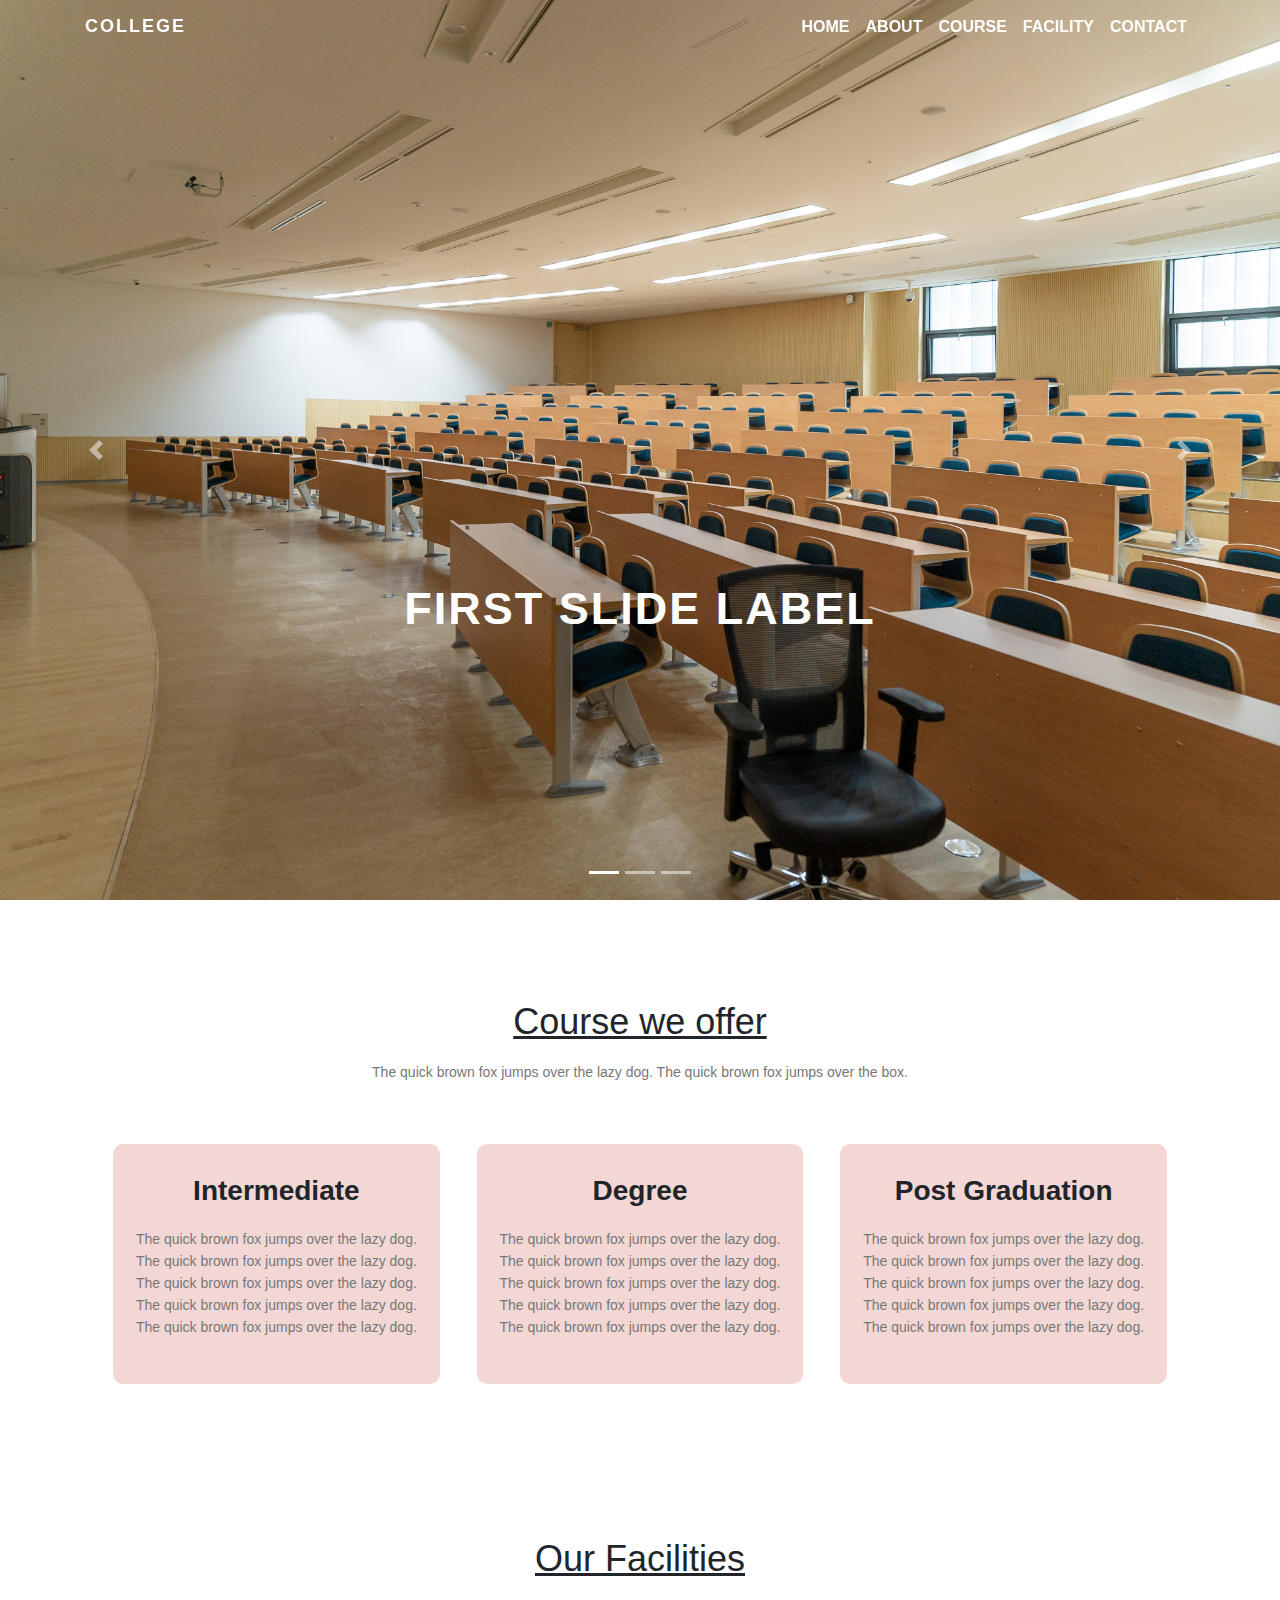
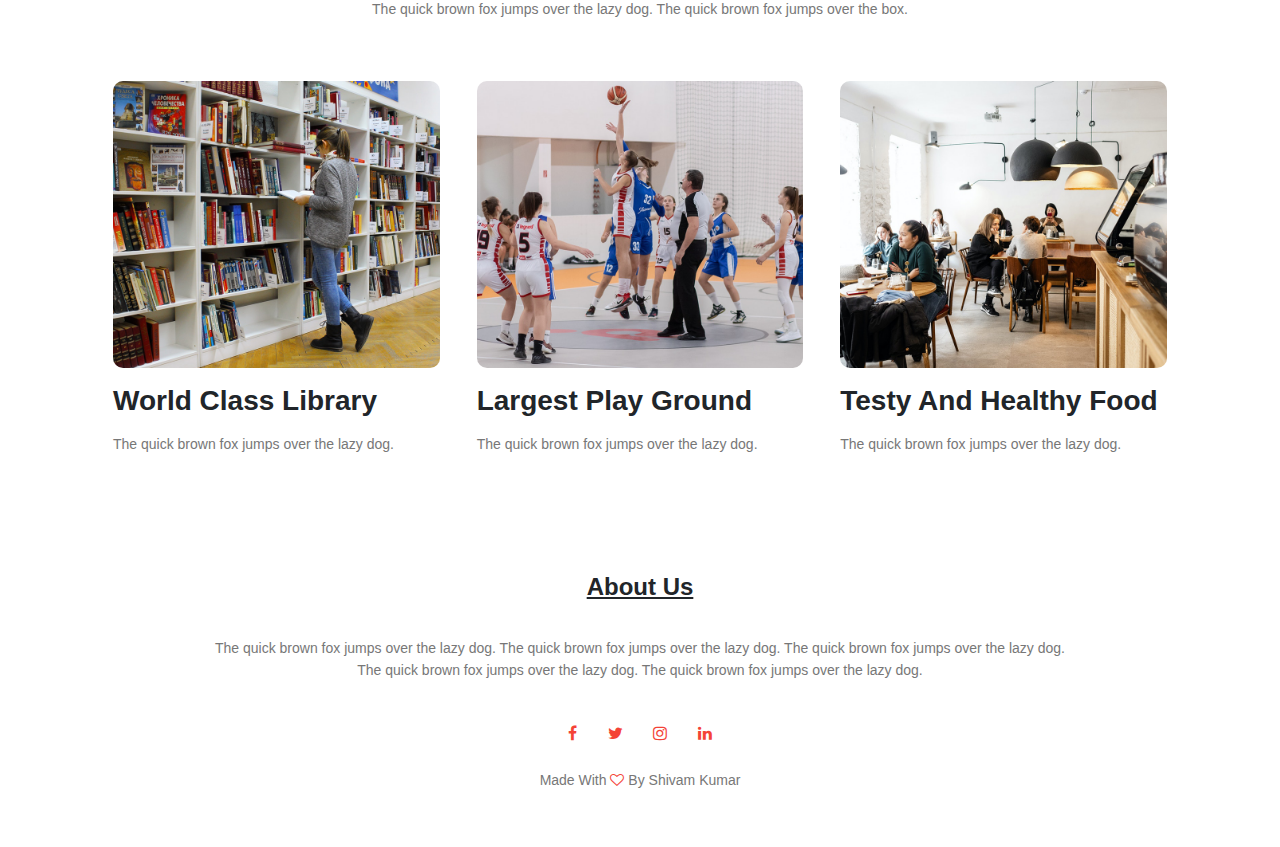
<file: index.html>
<!DOCTYPE html>
<html lang="en">
<head>
	<link rel="stylesheet" href="https://stackpath.bootstrapcdn.com/bootstrap/4.3.1/css/bootstrap.min.css" >
	<link rel="stylesheet" type="text/css" href="style.css">
	<meta charset="utf-8">
	<meta name="viewport" content="width=device-width, initial-scale=1.0">
	<link rel="stylesheet" href="https://stackpath.bootstrapcdn.com/font-awesome/4.7.0/css/font-awesome.min.css">
</head>
<body>
	<nav class="navbar navbar-expand-lg navbar-light fixed-top">
  		<div class="container">
  			<a class="navbar-brand" href="index.html">COLLEGE</a>
  			<button class="navbar-toggler" type="button" data-toggle="collapse" data-target="#navbarSupportedContent" aria-controls="navbarSupportedContent" aria-expanded="false" aria-label="Toggle navigation">
    			<span class="navbar-toggler-icon"></span>
  			</button>
  			<div class="collapse navbar-collapse" id="navbarSupportedContent">
    			<ul class="navbar-nav ml-auto">
      				<li class="nav-item active">
        				<a class="nav-link" href="index.html">Home</a>
      				</li>
      				<li class="nav-item">
        				<a class="nav-link" href="#about">About</a>
      				</li>
			       <li class="nav-item">
			        <a class="nav-link" href="#course">COURSE</a>
			      </li>
			       <li class="nav-item">
			        <a class="nav-link" href="#facility">FACILITY</a>
			      </li>
            <li class="nav-item">
              <a class="nav-link" href="contact.html">CONTACT</a>
            </li>
    			</ul>
  			</div>
  		</div>
	</nav>
	<!-----slider(carousel)--------->
	<div id="carouselExampleIndicators" class="carousel slide" data-ride="carousel">
		<ol class="carousel-indicators">
		    <li data-target="#carouselExampleIndicators" data-slide-to="0" class="active"></li>
		    <li data-target="#carouselExampleIndicators" data-slide-to="1"></li>
		    <li data-target="#carouselExampleIndicators" data-slide-to="2"></li>
		</ol>
  		<div class="carousel-inner">
    		<div class="carousel-item active">
      			<img src="1.jpg" class="d-block w-100" alt="...">
       			<div class="carousel-caption d-none d-md-block">
          			<h5>first slide label</h5>
          			<p></p>
        		</div>
    		</div>
    		<div class="carousel-item">
      			<img src="4.jpg" class="d-block w-100" alt="...">
       			<div class="carousel-caption d-none d-md-block">
          			<h5>second slide label</h5>
          			<p></p>
        		</div>
    		</div>
    		<div class="carousel-item">
      			<img src="5.jpg" class="d-block w-100" alt="...">
       			<div class="carousel-caption d-none d-md-block">
          			<h5>Third slide label</h5>
          			<p></p>
        		</div>
    		</div>
  		</div>
  		<a class="carousel-control-prev" href="#carouselExampleIndicators" role="button" data-slide="prev">
    		<span class="carousel-control-prev-icon" aria-hidden="true"></span>
    		<span class="sr-only">Previous</span>
  		</a>
 	 	<a class="carousel-control-next" href="#carouselExampleIndicators" role="button" data-slide="next">
    		<span class="carousel-control-next-icon" aria-hidden="true"></span>
    		<span class="sr-only">Next</span>
  		</a>
	</div>
	<!------- bootsrap------>
	<script src="https://code.jquery.com/jquery-3.3.1.slim.min.js"></script>
	<script src="https://cdnjs.cloudflare.com/ajax/libs/popper.js/1.14.7/umd/popper.min.js" ></script>
	<script src="https://stackpath.bootstrapcdn.com/bootstrap/4.3.1/js/bootstrap.min.js" ></script>
	<!----------- describtion--------------->
	<section class="course">
    <h1 id="course">Course we offer</h1>
    <p>The quick brown fox jumps over the lazy dog.  The quick brown fox jumps over the box.</p>

    <div class="row">
      <div class="course-col">
        <h3>Intermediate</h3>
        <p>The quick brown fox jumps over the lazy dog.  The quick brown fox jumps over the lazy dog. The quick brown fox jumps over the lazy dog.  The quick brown fox jumps over the lazy dog.  The quick brown fox jumps over the lazy dog.</p>  
      </div>
      <div class="course-col">
        <h3>Degree</h3>
        <p>The quick brown fox jumps over the lazy dog.  The quick brown fox jumps over the lazy dog. The quick brown fox jumps over the lazy dog.  The quick brown fox jumps over the lazy dog.  The quick brown fox jumps over the lazy dog.</p>  
      </div>
      <div class="course-col">
        <h3>Post Graduation</h3>
        <p>The quick brown fox jumps over the lazy dog.  The quick brown fox jumps over the lazy dog. The quick brown fox jumps over the lazy dog.  The quick brown fox jumps over the lazy dog.  The quick brown fox jumps over the lazy dog.</p>  
      </div>
    </div>
  </section>
  <!-----------------facilities--------------->
  <section class="facilities">
    <h1 id="facility">Our Facilities</h1>
    <p>The quick brown fox jumps over the lazy dog.  The quick brown fox jumps over the box.</p>
    <div class="row">
      <div class="facilities-col">
        <img src="library.png"> 
          <h3>World Class Library</h3>
          <p>The quick brown fox jumps over the lazy dog.</p>
        </div>
        <div class="facilities-col">
        <img src="basketball.png">  
          <h3>Largest Play Ground</h3>
          <p>The quick brown fox jumps over the lazy dog.</p>
        </div>
        <div class="facilities-col">
        <img src="cafeteria.png"> 
          <h3>Testy And Healthy Food</h3>
          <p>The quick brown fox jumps over the lazy dog.</p>
        </div>
    </div>  
  </section>

  <!--------Footer----->
  <section class="Footer">
    <h4 id="about">About Us</h4>
    <p>The quick brown fox jumps over the lazy dog.  The quick brown fox jumps over the lazy dog. The quick brown fox jumps over the lazy dog.<br>  The quick brown fox jumps over the lazy dog.  The quick brown fox jumps over the lazy dog.</p>
    <div class="icons">
      <i class="fa fa-facebook"></i>
      <i class="fa fa-twitter"></i>
      <i class="fa fa-instagram"></i>
      <i class="fa fa-linkedin"></i>
    </div>
    <p>Made With <i class="fa fa-heart-o"></i> By Shivam Kumar</p>
  </section>

	
</body>
</html>
</file>
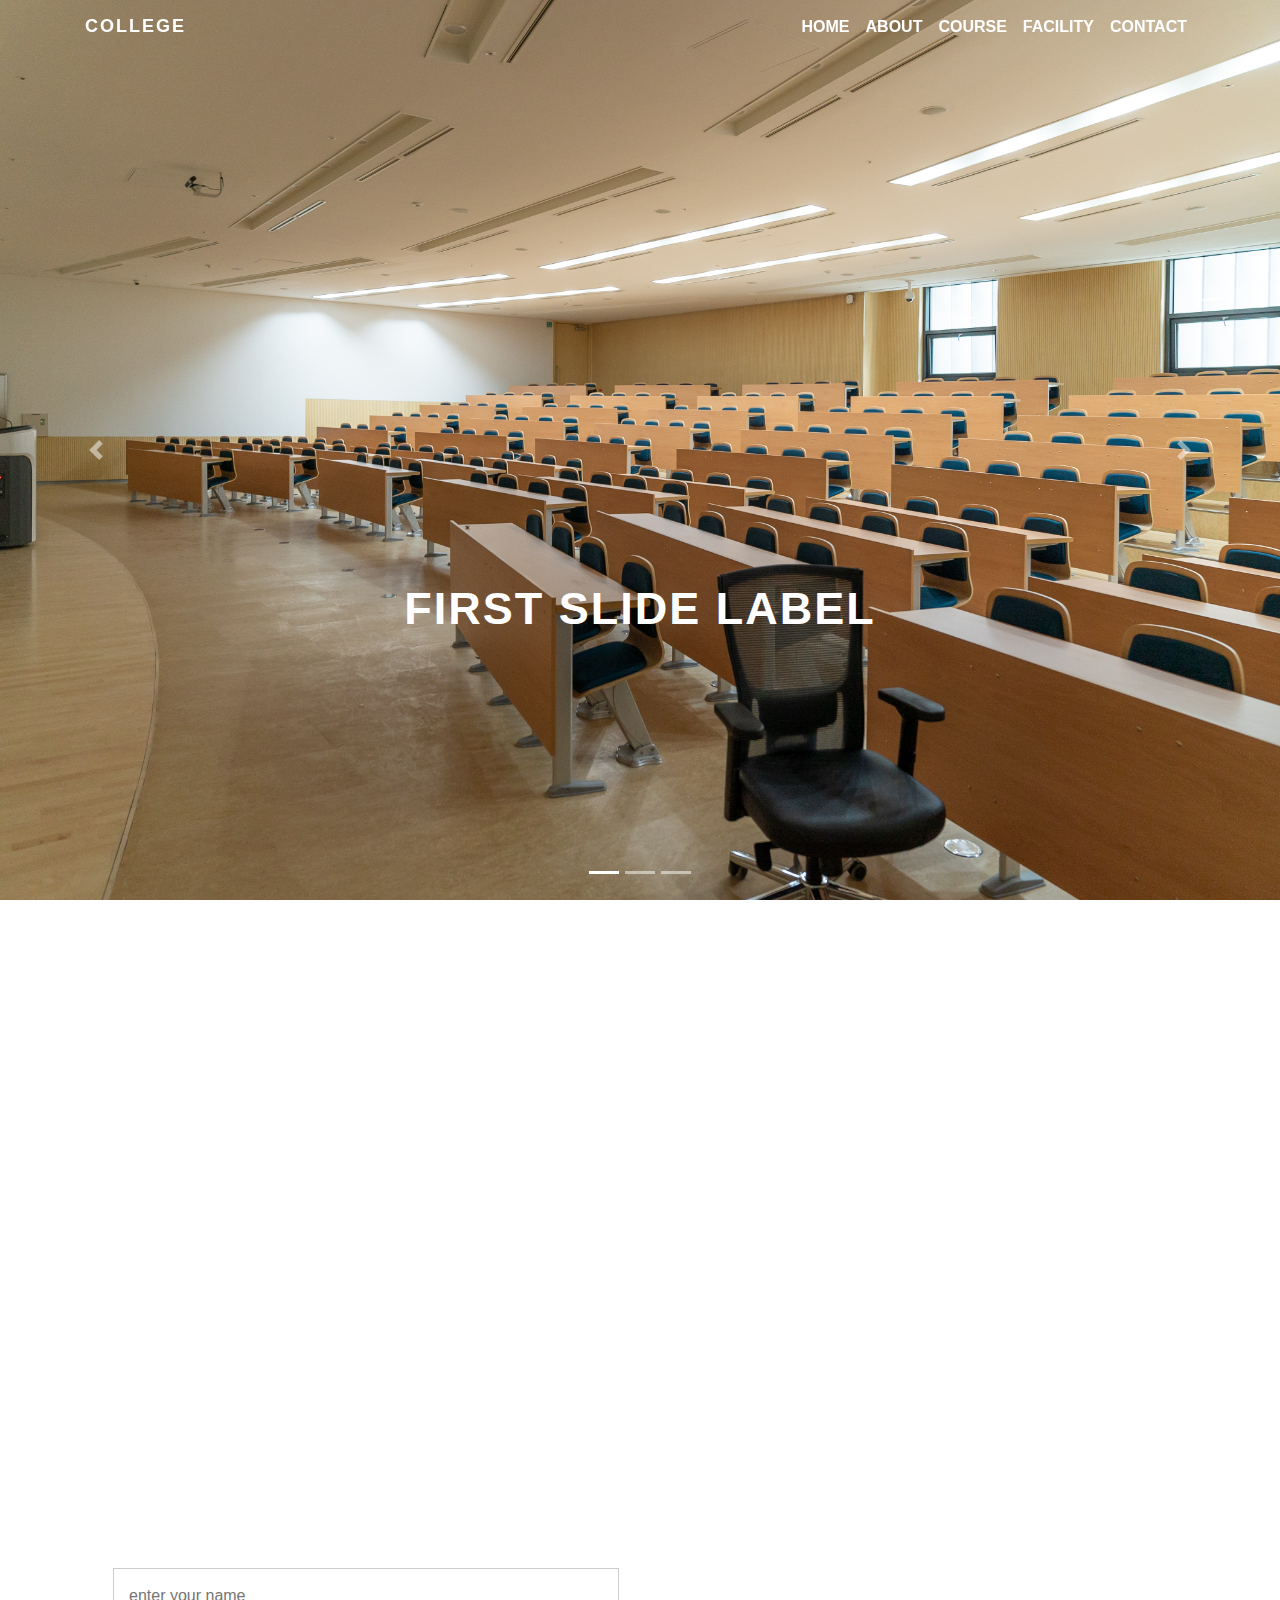
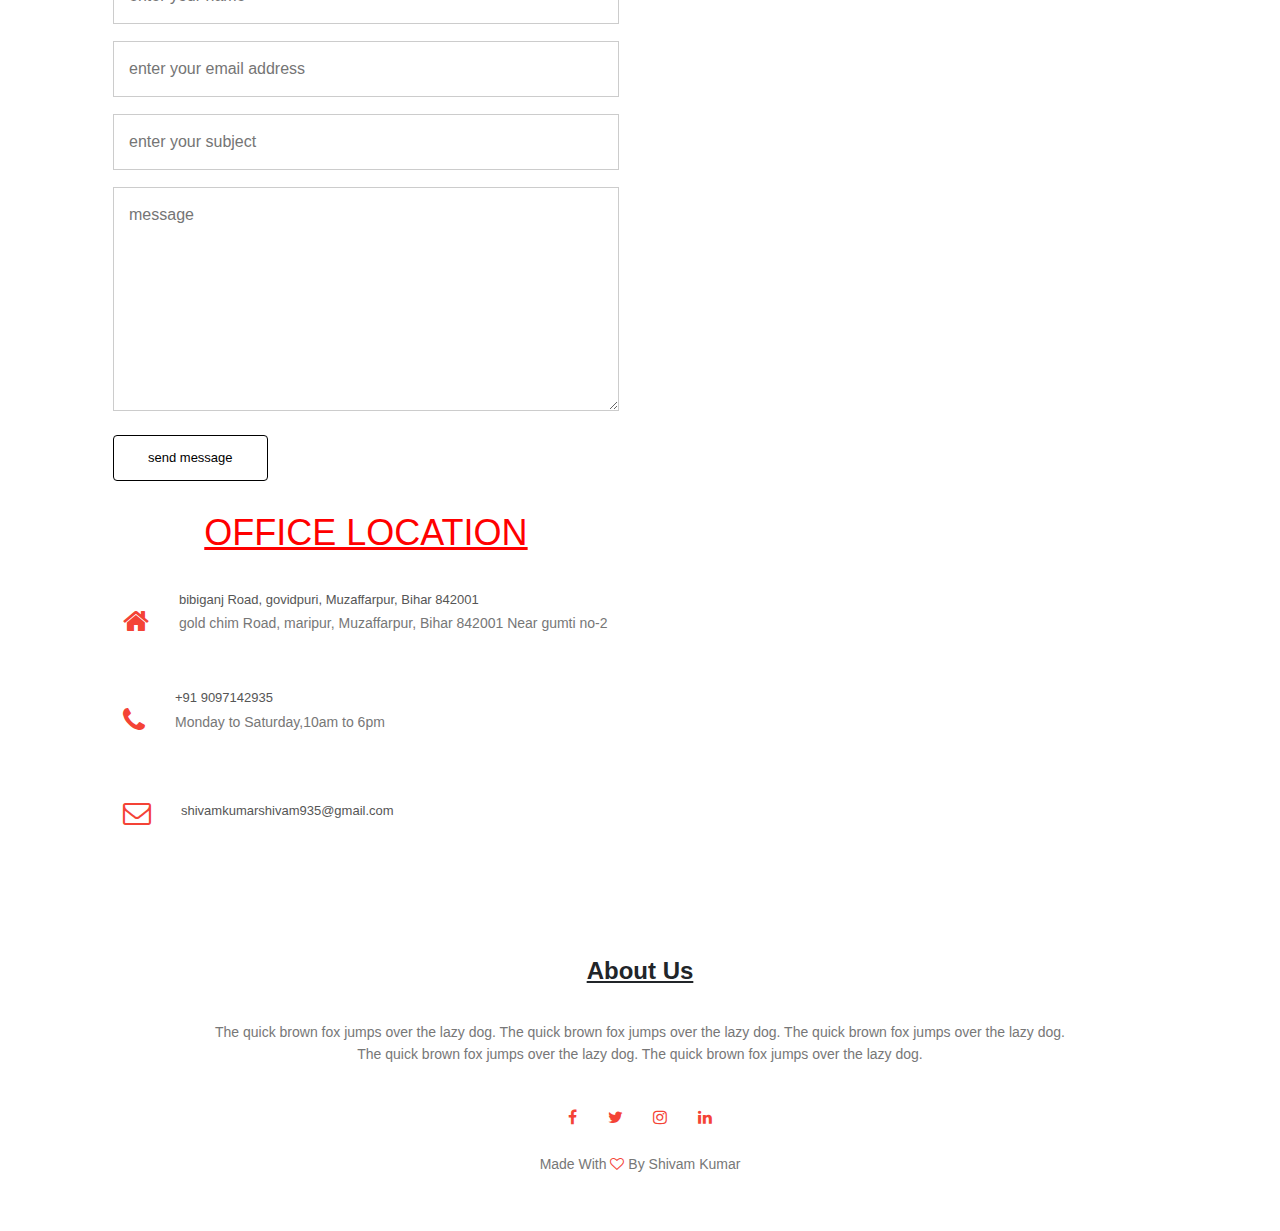
<file: contact.html>
<!DOCTYPE html>
<html lang="en">
<head>
	<link rel="stylesheet" href="https://stackpath.bootstrapcdn.com/bootstrap/4.3.1/css/bootstrap.min.css" >
	<link rel="stylesheet" type="text/css" href="style.css">
	<meta charset="utf-8">
	<meta name="viewport" content="width=device-width, initial-scale=1.0">
	<link rel="stylesheet" href="https://stackpath.bootstrapcdn.com/font-awesome/4.7.0/css/font-awesome.min.css">
</head>
<body>
	<nav class="navbar navbar-expand-lg navbar-light fixed-top">
  		<div class="container">
  			<a class="navbar-brand" href="index.html">COLLEGE</a>
  			<button class="navbar-toggler" type="button" data-toggle="collapse" data-target="#navbarSupportedContent" aria-controls="navbarSupportedContent" aria-expanded="false" aria-label="Toggle navigation">
    			<span class="navbar-toggler-icon"></span>
  			</button>
  			<div class="collapse navbar-collapse" id="navbarSupportedContent">
    			<ul class="navbar-nav ml-auto">
      				<li class="nav-item active">
        				<a class="nav-link" href="index.html">Home</a>
      				</li>
      				<li class="nav-item">
        				<a class="nav-link" href="index.html#about">About</a>
      				</li>
			       <li class="nav-item">
			        <a class="nav-link" href="index.html#course">COURSE</a>
			      </li>
			       <li class="nav-item">
			        <a class="nav-link" href="index.html#facility">FACILITY</a>
			      </li>
              <li class="nav-item">
              <a class="nav-link" href="#">CONTACT</a>
            </li>
    			</ul>
  			</div>
  		</div>
	</nav>
	<!-----slider(carousel)--------->
	<div id="carouselExampleIndicators" class="carousel slide" data-ride="carousel">
		<ol class="carousel-indicators">
		    <li data-target="#carouselExampleIndicators" data-slide-to="0" class="active"></li>
		    <li data-target="#carouselExampleIndicators" data-slide-to="1"></li>
		    <li data-target="#carouselExampleIndicators" data-slide-to="2"></li>
		</ol>
  		<div class="carousel-inner">
    		<div class="carousel-item active">
      			<img src="1.jpg" class="d-block w-100" alt="...">
       			<div class="carousel-caption d-none d-md-block">
          			<h5>first slide label</h5>
          			<p></p>
        		</div>
    		</div>
    		<div class="carousel-item">
      			<img src="4.jpg" class="d-block w-100" alt="...">
       			<div class="carousel-caption d-none d-md-block">
          			<h5>second slide label</h5>
          			<p></p>
        		</div>
    		</div>
    		<div class="carousel-item">
      			<img src="5.jpg" class="d-block w-100" alt="...">
       			<div class="carousel-caption d-none d-md-block">
          			<h5>Third slide label</h5>
          			<p></p>
        		</div>
    		</div>
  		</div>
  		<a class="carousel-control-prev" href="#carouselExampleIndicators" role="button" data-slide="prev">
    		<span class="carousel-control-prev-icon" aria-hidden="true"></span>
    		<span class="sr-only">Previous</span>
  		</a>
 	 	<a class="carousel-control-next" href="#carouselExampleIndicators" role="button" data-slide="next">
    		<span class="carousel-control-next-icon" aria-hidden="true"></span>
    		<span class="sr-only">Next</span>
  		</a>
	</div>
	<!------- bootsrap------>
	<script src="https://code.jquery.com/jquery-3.3.1.slim.min.js"></script>
	<script src="https://cdnjs.cloudflare.com/ajax/libs/popper.js/1.14.7/umd/popper.min.js" ></script>
	<script src="https://stackpath.bootstrapcdn.com/bootstrap/4.3.1/js/bootstrap.min.js" ></script>

<!-------contact us--------->
  <section class="location">
   <iframe src="https://www.google.com/maps/embed?pb=!1m18!1m12!1m3!1d3582.1453560025416!2d85.35697681434779!3d26.126803199769952!2m3!1f0!2f0!3f0!3m2!1i1024!2i768!4f13.1!3m3!1m2!1s0x39ed1193d7105a9d%3A0x3e45f155cf4e76bc!2sGovind%20Mandir!5e0!3m2!1sen!2sin!4v1619071426148!5m2!1sen!2sin" width="600" height="450" style="border:0;" allowfullscreen="" loading="lazy"></iframe> 
  </section>

  <section class="contact-us">
    <div class="row">
      <div class="contact-col">
        <form action="">
          <input type="text" name="name" placeholder="enter your name" required>
          <input type="email" name="email" placeholder="enter your email address" required>
          <input type="text" name="subject" placeholder="enter your subject" required>
          <textarea rows="8" name="message" placeholder="message" required></textarea>
          <button type="submit" class="btn red-btn"> send message</button>
        </form>
      <h1>OFFICE LOCATION</h1>
    <div>
        <i class="fa fa-home"></i>
        <span>
          <h5>bibiganj Road, govidpuri, Muzaffarpur, Bihar 842001</h5>
          <p>gold chim Road, maripur, Muzaffarpur, Bihar 842001 Near gumti no-2</p>
        </span>
      </div>
      <div>
        <i class="fa fa-phone"></i>
        <span>
          <h5>+91 9097142935</h5>
          <p>Monday to Saturday,10am to 6pm</p>
        </span>
      </div>
      <div>
        <i class="fa fa-envelope-o"></i>
        <span>
          <h5>shivamkumarshivam935@gmail.com</h5>  
        </span>
      </div>
    </div>  
  </div>
  </section>




   <!--------Footer----->
  <section class="Footer">
    <h4 id="about">About Us</h4>
    <p>The quick brown fox jumps over the lazy dog.  The quick brown fox jumps over the lazy dog. The quick brown fox jumps over the lazy dog.<br>  The quick brown fox jumps over the lazy dog.  The quick brown fox jumps over the lazy dog.</p>
    <div class="icons">
      <i class="fa fa-facebook"></i>
      <i class="fa fa-twitter"></i>
      <i class="fa fa-instagram"></i>
      <i class="fa fa-linkedin"></i>
    </div>
    <p>Made With <i class="fa fa-heart-o"></i> By Shivam Kumar</p>
  </section>

  
</body>
</html>
</file>
<file: style.css>
*{
	margin: 0;
	padding: 0;
	font-family: sans-serif;
}

.carousel-item{
	height: 100vh;
	min-height: 300px;
	background: no-repeat center center scroll;
	-webkit-background-size: cover;
	background-size: cover;
}
.carousel-caption{
	bottom: 200px;

}
.carousel-caption h5{
	font-size: 45px;
	text-transform: uppercase;
	letter-spacing: 2px;
	margin-top: 25px;
	font-weight: bold;
}
/*.carousel-caption p{
	font-size: 20px;
	color: black;
	font-weight: bold;
	width: 60%;
	margin: auto;
	line-height: 1.3;
} */
.navbar-nav a{
	font-style: 10px;
	text-transform: uppercase;
	font-weight: bold;
	
}
.navbar-light .navbar-brand{
	color: #fff;
	font-size: 18px;
	text-transform: uppercase;
	font-weight: bold;
	letter-spacing: 2px;
}
 .navbar-light .navbar-nav .active > .nav-link, .navbar-light .navbar-nav .nav-link.active,
 .navbar-light .navbar-nav .nav-link.show, .navbar-light .navbar-nav .show{
	color: #fff;
}
.navbar-light .navbar-nav .nav-link{
	color: #fff;
}
.navbar-nav{
	text-align: center;
}
.nav-link{
	padding: .2rem 1rem;	
}
.navbar-light .navbar-nav .nav-link:focus, .navbar-light .navbar-nav .nav-link:hover {
    color: #000;
}
.w-100{
	height: 100vh;
}
@media only screen and (max-width: 700px){
	.navbar-nav.ml-auto{
		background: rgba(0,0,0,0.5);
	}
	.navbar-toggler{
		padding: 1px 5px;
		font-size: 15px;
		line-height: 0.2;
		background: #fff;
	}
}
/* couse for css */
.course{
	width: 80%;
	margin: auto;
	text-align: center;
	padding-top: 100px;

}
h1{
	font-size: 36px;
	font-weight: 14px;
	text-decoration: underline;
}
p{
	color: #777;
	font-size: 14px;
	font-weight: 300;
	line-height: 22px;
	padding: 10px;

}
.row{
	margin-top: 5%;
	display: flex;
	justify-content: space-between;
}
.course-col{
	flex-basis: 31%;
	background: #F2D7D5;
	border-radius: 10px;
	margin-bottom: 5%;
	padding: 20px 12px;
	box-sizing: border-box;
	transition: 0.5s;
}
h3{
	text-align: center;
	font-weight: 600;
	margin: 10px 0;
}
.course-col:hover{
	box-shadow: 0 0 20px 0px rgba(0,0,0,0.7);
}
@media(max-width: 700px){
	.row{
		flex-direction: column;
	}
}
/*----------------facilities---------*/
.facilities{
	width: 80%;
	margin: auto;
	text-align: center;
	padding-top: 100px;
}
.facilities-col{
	flex-basis: 31%;
	border-radius: 10px;
	margin-bottom: 5%;
	text-align: left;
}
.facilities-col img{
	width:100%;
	border-radius: 10px;
	
}
.facilities-col p{
	padding: 0;
}
.facilities-col h3{
	margin-top: 16px;
	margin-bottom: 15px;
	text-align: left;

}
/*--------------footer------*/
.Footer{
	width: 100%;
	text-align: center;
	padding: 30px 0;

}
.Footer h4{
	margin-bottom: 25px;
	margin-top: 20px;
	font-weight: 600;
	text-decoration: underline;

}
.icons .fa{
	color: #f44336;
	margin: 0 13px;
	cursor: pointer;
	padding: 18px 0;
}
.fa-heart-o{
	color: #f44336;
}
.location{
	width: 80%;
	margin: auto;
	padding: 80px 0;
}
.location iframe{
	width: 100%;
}
.contact-us{
	width: 80%;
	margin: auto;
}
.contact-col{
	flex-basis: 48%;
	margin-bottom: 30px;
}
.contact-col div{
	display: flex;
	align-items: center;
	margin-bottom: 40px;
}
.contact-col div .fa{
	font-size: 28px;
	color: #f44336;
	margin: 10px;
	margin-right: 30px;
}
.contact-col div p{
	padding: 0;
}
.contact-col div h5{
	font-size: 13px;
	margin-bottom: 5px;
	color: #555;
	font-weight: 400;
}
.contact-col input, .contact-col textarea{
	width: 100%;
	padding: 15px;
	margin-bottom: 17px;
	outline: none;
	border: 1px solid #ccc;
	box-sizing: border-box;
}
.red-btn{
	border:1px solid #f44336;
	background: transparent;
	color: #f44336;
}
.red-btn:hover{
	color: #fff;
}
.btn{
	display: inline-block;
	text-decoration: none;
	color: #000;
	border:1px solid #000;
	padding: 12px 34px;
	font-size: 13px;
	background: transparent;
	position: relative;
	cursor: pointer;
}
.btn:hover{
	border:1px solid #fff;
	background: #f44336;
	transition: 1s;
}
.contact-col h1{
	color: red;
	padding: 30px;
	text-decoration: underline;
	text-align: center;
}
</file>
